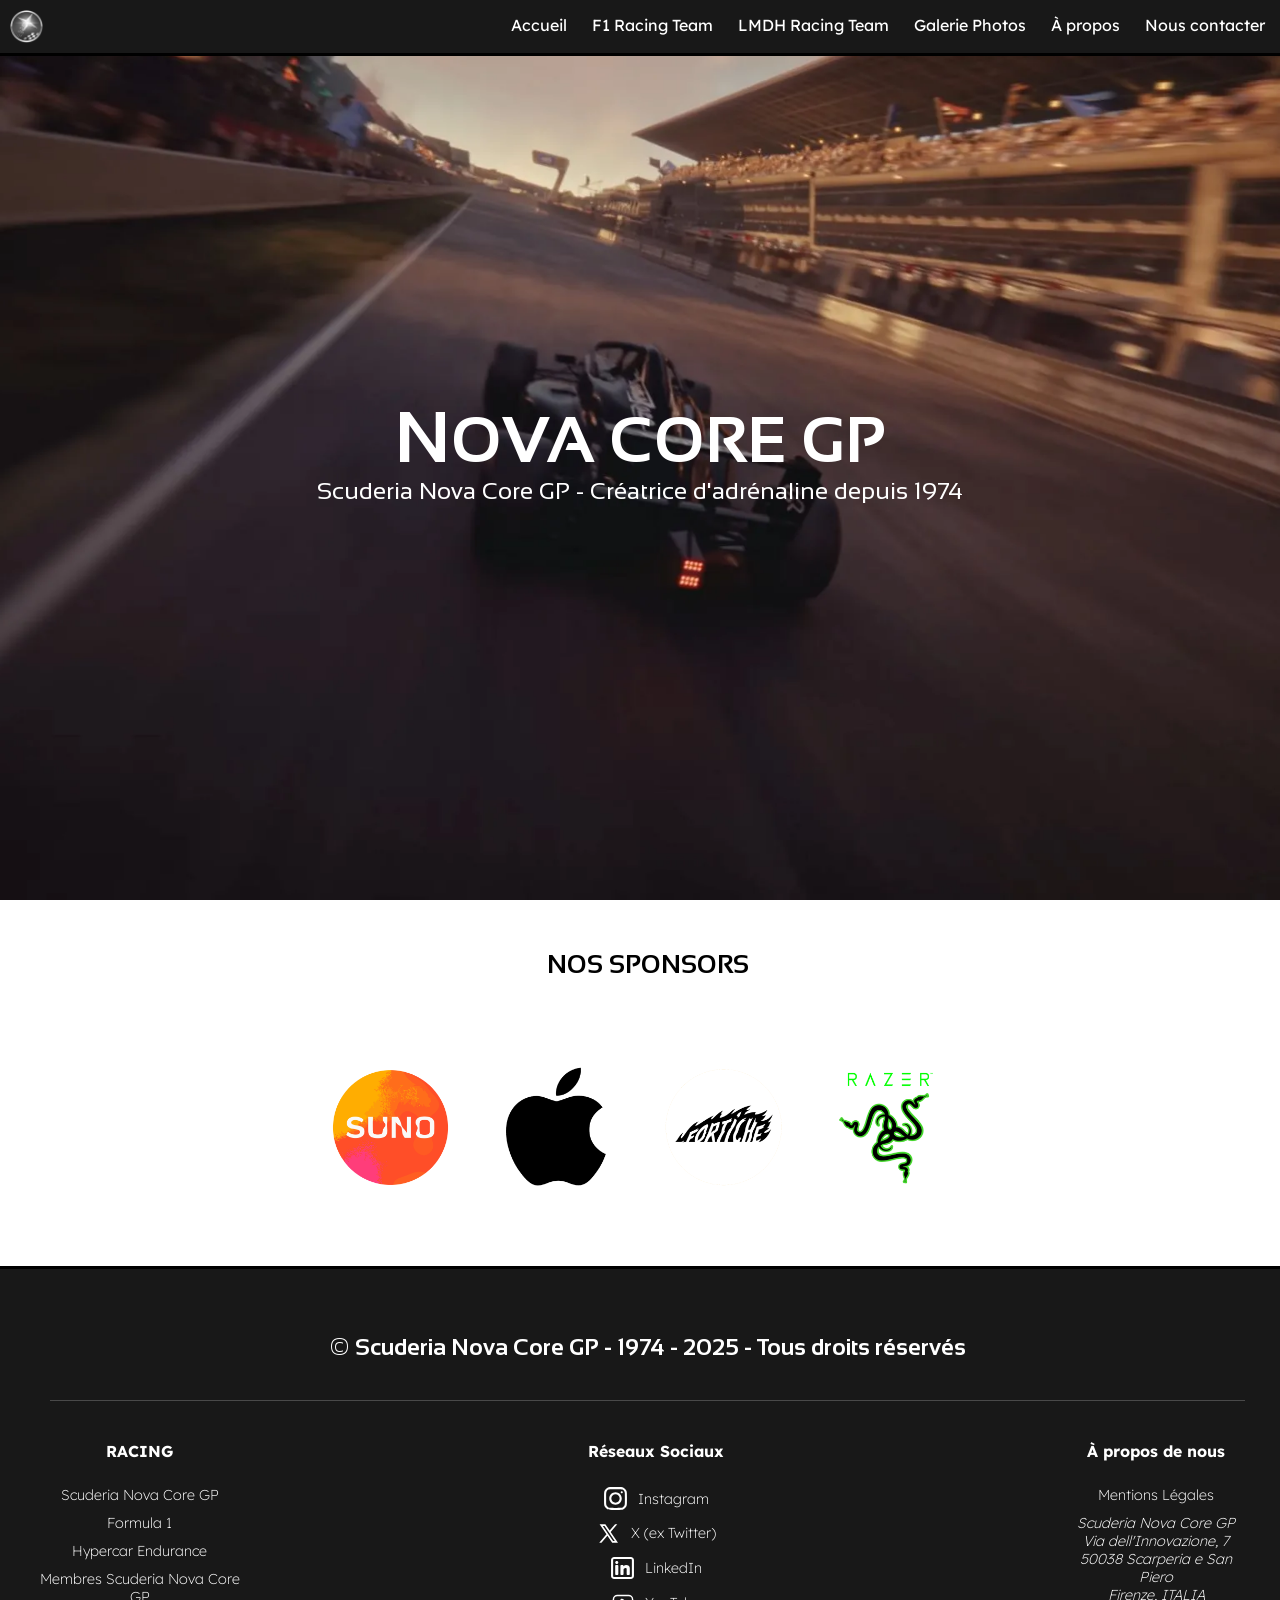
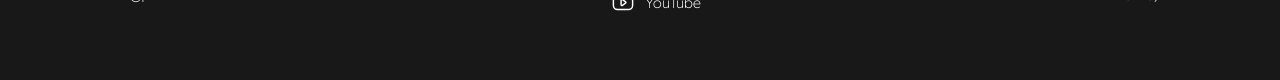
<file: index.html>
<!DOCTYPE html>
<html lang="fr">
<head>
    <meta charset="UTF-8">
    <meta name="viewport" content="width=device-width, initial-scale=1.0">
    <link rel="preconnect" href="https://fonts.googleapis.com">
    <link rel="preconnect" href="https://fonts.gstatic.com" crossorigin>
    <link href="https://fonts.googleapis.com/css2?family=Lexend:wght@100..900&family=Sansation:ital,wght@0,300;0,400;0,700;1,300;1,400;1,700&family=Zalando+Sans+Expanded:ital,wght@0,200..900;1,200..900&display=swap" rel="stylesheet">
    <link rel="stylesheet" href="styles.css">
    <title>Scuderia Nova Core GP - Homepage</title>
</head>
<body>
    <header>
        <section class="h1_title">
            <h1>N<span>OVA CORE GP</span></h1>
            <p>Scuderia Nova Core GP - Créatrice d'adrénaline depuis 1974</p>
        </section>

        <div class="header_nav">
            <img src="assets/images/NCGP_logo.png" alt="Logo Nova Core GP">
            <nav>
                <ul>
                    <li><a href="index.html">Accueil</a></li>
                    <li><a href="formula1/NovaCoreF1.html">F1 Racing Team</a></li>
                    <li><a href="lmdh/NovaCoreLMDH.html">LMDH Racing Team</a></li>
                    <li><a href="nav/gallery.html">Galerie Photos</a></li>
                    <li><a href="nav/aboutus.html">À propos</a></li>
                    <li><a href="nav/contact.html">Nous contacter</a></li>
                </ul>
            </nav>
        </div>
    </header>

    <main>
        <h2 id="index_h2">NOS SPONSORS</h2>
        <div class="sponsors">
            <a href="https://suno.com/" target="_blank"><img src="assets/images/Suno-Logo.png" alt="suno.com | AI Music"></a>
            <a href="https://www.apple.com/fr/" target="_blank"><img src="assets/images/Apple-Logo.png" alt="apple.com | Think Different"></a>
            <a href="https://forticheprod.com/" target="_blank"><img src="assets/images/Fortiche_Logo.png" alt="forticheprod.com | Fortiche Studio"></a>
            <a href="https://www.razer.com/fr-fr/" target="_blank"><img src="assets/images/Razer_Logo.png" alt="razer.com | For gamers. By gamers."></a>
        </div>
    </main>

    <footer>
        <h3>&copy; Scuderia Nova Core GP - 1974 - 2025 - Tous droits réservés</h3>

        <div class="footer_info">
            <nav class="footer_nav racing">
                <h4>RACING</h4>
                <a href="index.html">Scuderia Nova Core GP</a>
                <a href="formula1/NovaCoreF1.html">Formula 1</a>
                <a href="lmdh/NovaCoreLMDH.html">Hypercar Endurance</a>
                <a href="nav/apropos.html">Membres Scuderia Nova Core GP</a>
            </nav>

            <nav class="footer_nav socials">
                <h4>Réseaux Sociaux</h4>
                <div class="social instragram">
                    <img src="assets/images/instagram-svg.svg" alt="Logo Instagram">
                    <a href="https://www.instagram.com/" target="_blank">Instagram</a>
                </div>

                <div class="social X_page">
                    <img src="assets/images/X-svg.svg" alt="Logo X">
                    <a href="https://x.com/?lang=fr" target="_blank">X (ex Twitter)</a>
                </div>
                
                <div class="social Linkedin">
                    <img src="assets/images/linkedin-svg.svg" alt="Logo LinkedIn">
                    <a href="https://fr.linkedin.com/" target="_blank">LinkedIn</a>
                </div>

                <div class="social Youtube">
                    <img src="assets/images/youtube-svg.svg" alt="Logo YouTube">
                    <a href="https://www.youtube.com/" target="_blank">YouTube</a>
                </div>
            </nav>

            <nav class="footer_nav about_us">
                <h4>À propos de nous</h4>
                <a href="">Mentions Légales</a>
                <address>
                    <p>Scuderia Nova Core GP</p>
                    <p>Via dell'Innovazione, 7</p>
                    <p>50038 Scarperia e San Piero</p>
                    <p>Firenze, ITALIA</p>
                </address>
            </nav>
        </div>
    </footer>
</body>
</html>
</file>
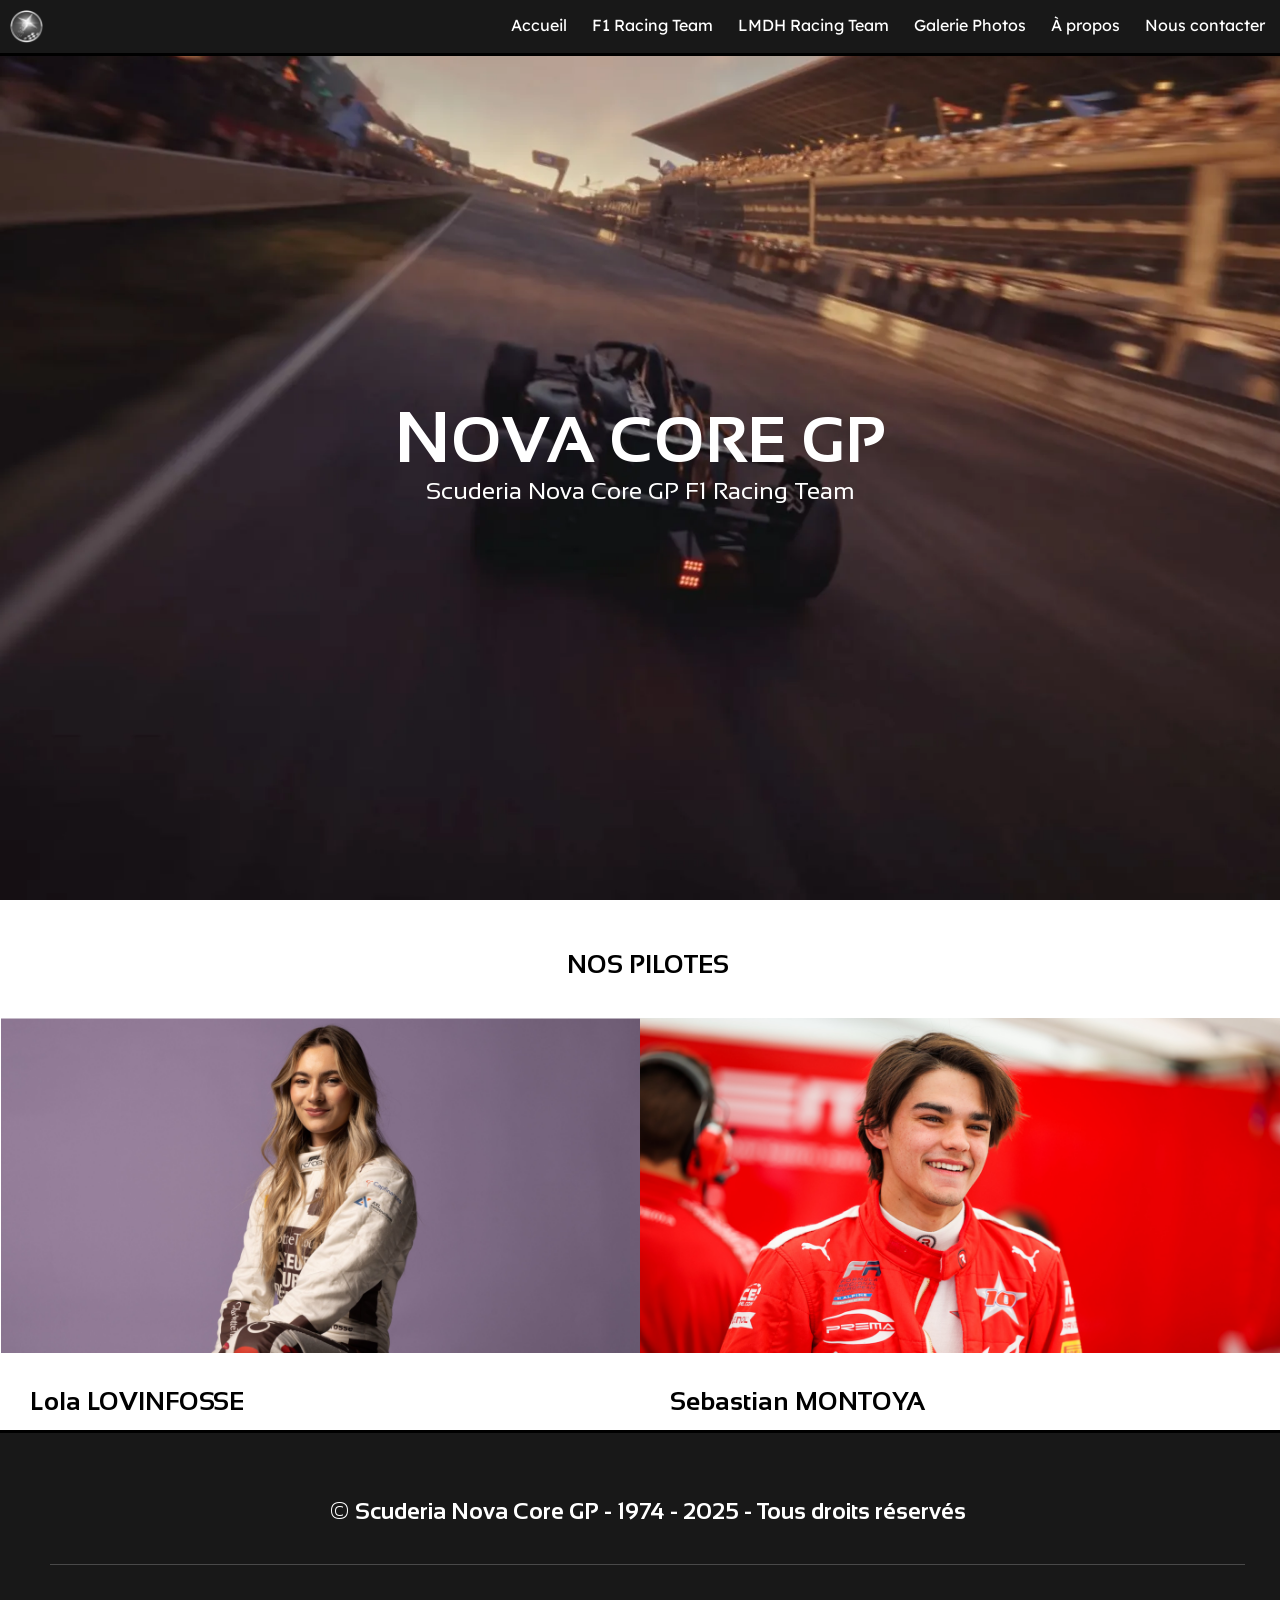
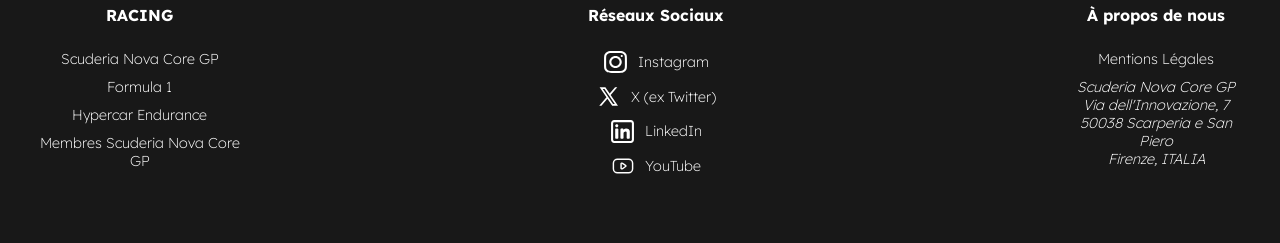
<file: formula1/NovaCoreF1.html>
<!DOCTYPE html>
<html lang="fr">
<head>
    <meta charset="UTF-8">
    <meta name="viewport" content="width=device-width, initial-scale=1.0">
    <link rel="preconnect" href="https://fonts.googleapis.com">
    <link rel="preconnect" href="https://fonts.gstatic.com" crossorigin>
    <link href="https://fonts.googleapis.com/css2?family=Lexend:wght@100..900&family=Sansation:ital,wght@0,300;0,400;0,700;1,300;1,400;1,700&family=Zalando+Sans+Expanded:ital,wght@0,200..900;1,200..900&display=swap" rel="stylesheet">
    <link rel="stylesheet" href="../styles.css">
    <title>Nova Core GP - F1 Racing Team</title>
</head>
<body>
    <header>
        <section class="h1_title">
            <h1>N<span>OVA CORE GP</span></h1>
            <p>Scuderia Nova Core GP F1 Racing Team</p>
        </section>

        <div class="header_nav">
            <img src="../assets/images/NCGP_logo.png" alt="Logo Nova Core GP">
            <nav>
                <ul>
                    <li><a href="../index.html">Accueil</a></li>
                    <li><a href="NovaCoreF1.html">F1 Racing Team</a></li>
                    <li><a href="../lmdh/NovaCoreLMDH.html">LMDH Racing Team</a></li>
                    <li><a href="../nav/gallery.html">Galerie Photos</a></li>
                    <li><a href="../nav/aboutus.html">À propos</a></li>
                    <li><a href="../nav/contact.html">Nous contacter</a></li>
                </ul>
            </nav>
        </div>
    </header>

    <main>
        <h2 id="F1_h2">NOS PILOTES</h2>
        <section class="photos_pilotes">
            <div class="pilote lola">
                <img src="../assets/images/lola_lovinfosse_photo.png" alt="Photo de Lola Lovinfosse">
                <h2>Lola LOVINFOSSE</h2>
            </div>

            <div class="pilote sebastian">
                <img src="../assets/images/sebastian_montoya_photo.png" alt="Photo de Sebastian Montoya">
                <h2>Sebastian MONTOYA</h2>
            </div>
        </section>

    </main>
    
    <footer>
        <h3>&copy; Scuderia Nova Core GP - 1974 - 2025 - Tous droits réservés</h3>

        <div class="footer_info">
            <nav class="footer_nav racing">
                <h4>RACING</h4>
                <a href="index.html">Scuderia Nova Core GP</a>
                <a href="formula1/NovaCoreF1.html">Formula 1</a>
                <a href="lmdh/NovaCoreLMDH.html">Hypercar Endurance</a>
                <a href="nav/apropos.html">Membres Scuderia Nova Core GP</a>
            </nav>

            <nav class="footer_nav socials">
                <h4>Réseaux Sociaux</h4>
                <div class="social instragram">
                    <img src="../assets/images/instagram-svg.svg" alt="Logo Instagram">
                    <a href="https://www.instagram.com/" target="_blank">Instagram</a>
                </div>

                <div class="social X_page">
                    <img src="../assets/images/X-svg.svg" alt="Logo X">
                    <a href="https://x.com/?lang=fr" target="_blank">X (ex Twitter)</a>
                </div>
                
                <div class="social Linkedin">
                    <img src="../assets/images/linkedin-svg.svg" alt="Logo LinkedIn">
                    <a href="https://fr.linkedin.com/" target="_blank">LinkedIn</a>
                </div>

                <div class="social Youtube">
                    <img src="../assets/images/youtube-svg.svg" alt="Logo YouTube">
                    <a href="https://www.youtube.com/" target="_blank">YouTube</a>
                </div>
            </nav>

            <nav class="footer_nav about_us">
                <h4>À propos de nous</h4>
                <a href="">Mentions Légales</a>
                <address>
                    <p>Scuderia Nova Core GP</p>
                    <p>Via dell'Innovazione, 7</p>
                    <p>50038 Scarperia e San Piero</p>
                    <p>Firenze, ITALIA</p>
                </address>
            </nav>
        </div>
    </footer>
</body>
</html>
</file>
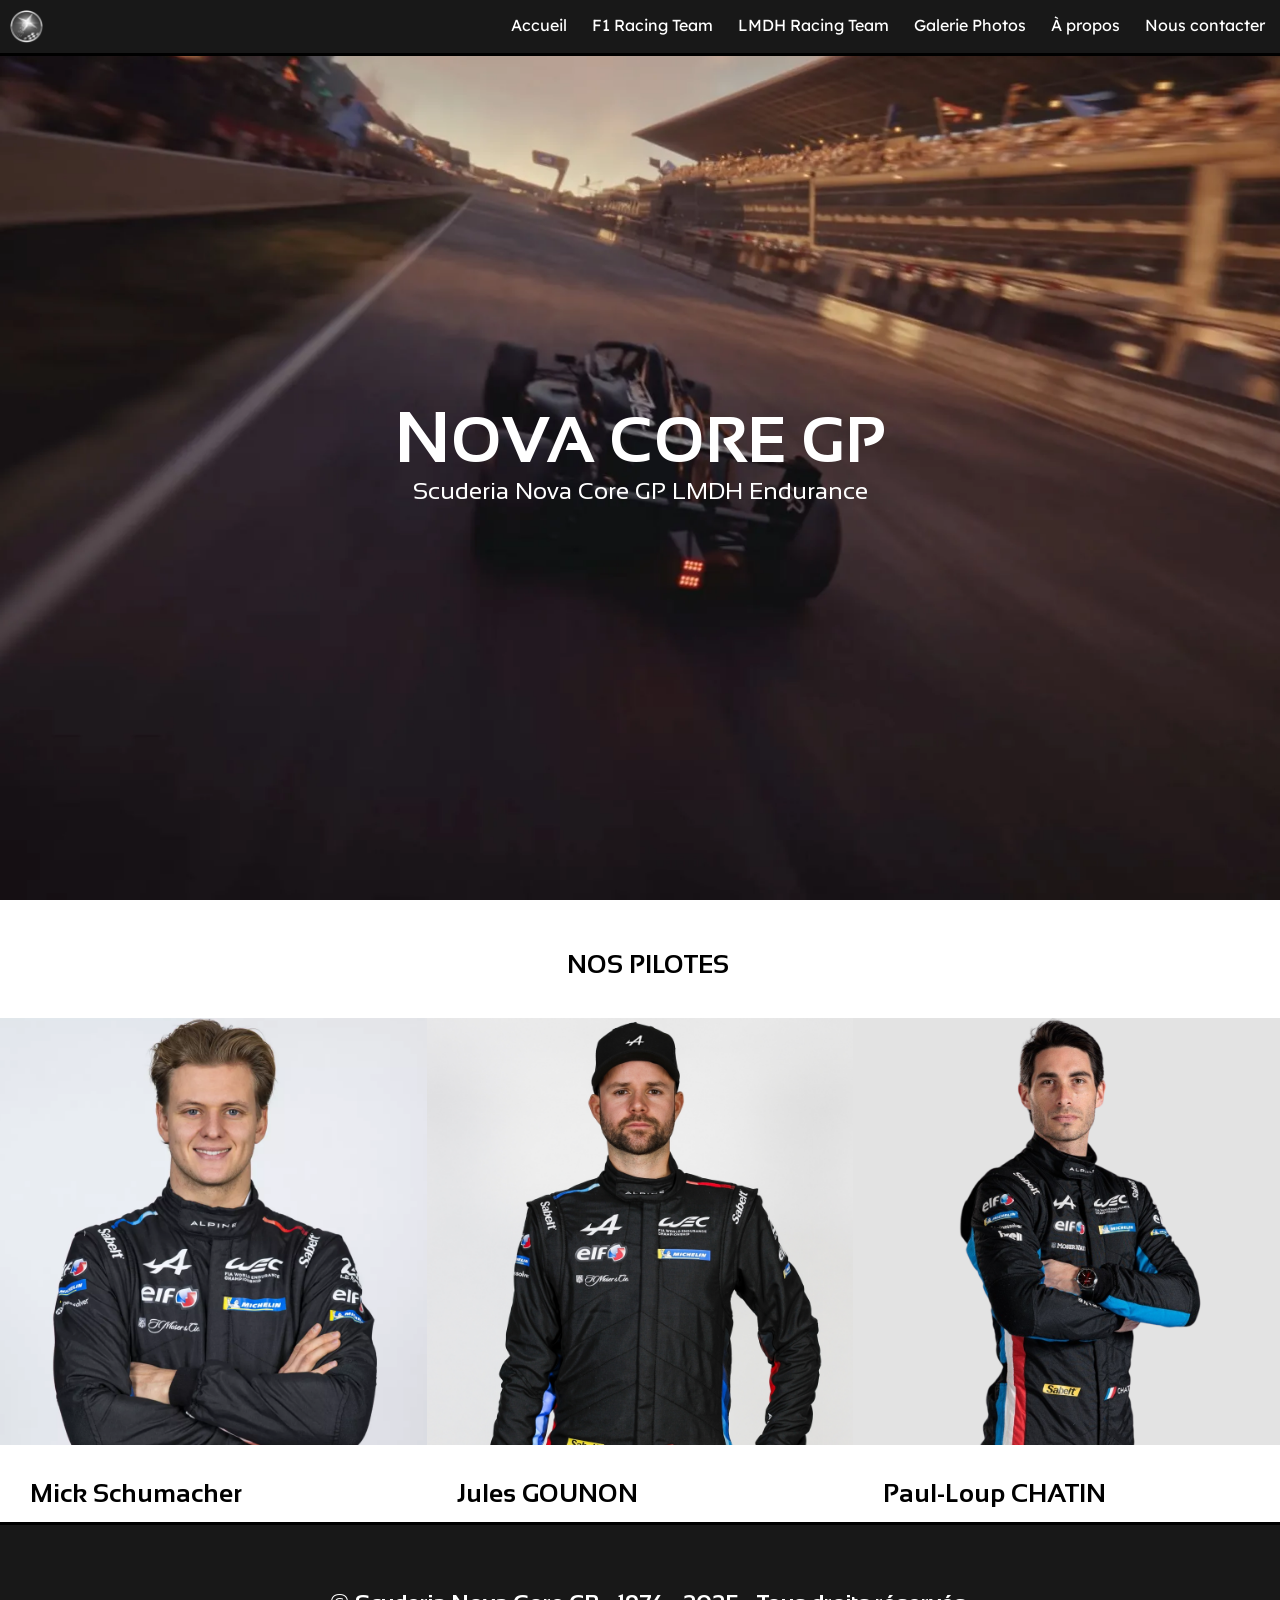
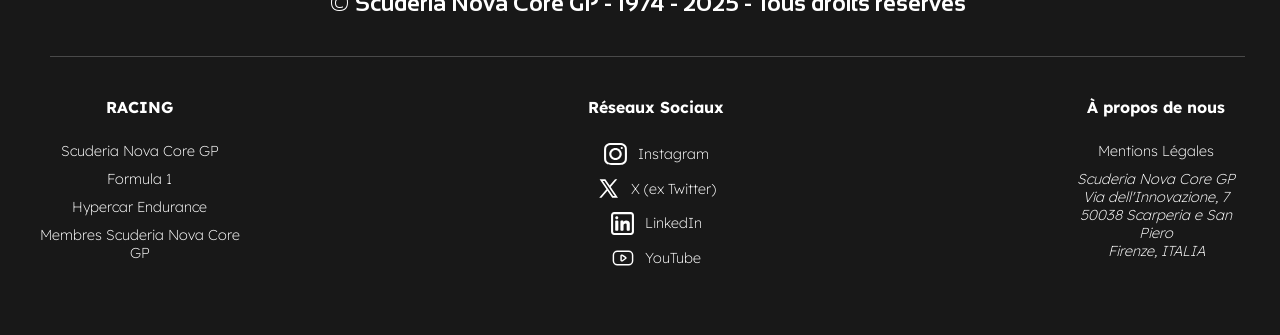
<file: lmdh/NovaCoreLMDH.html>
<!DOCTYPE html>
<html lang="fr">
<head>
    <meta charset="UTF-8">
    <meta name="viewport" content="width=device-width, initial-scale=1.0">
    <link rel="preconnect" href="https://fonts.googleapis.com">
    <link rel="preconnect" href="https://fonts.gstatic.com" crossorigin>
    <link href="https://fonts.googleapis.com/css2?family=Lexend:wght@100..900&family=Sansation:ital,wght@0,300;0,400;0,700;1,300;1,400;1,700&family=Zalando+Sans+Expanded:ital,wght@0,200..900;1,200..900&display=swap" rel="stylesheet">
    <link rel="stylesheet" href="../styles.css">
    <title>Nova Core GP - LMDH Racing Team</title>
</head>
<body>
    <header>
        <section class="h1_title">
            <h1>N<span>OVA CORE GP</span></h1>
            <p>Scuderia Nova Core GP LMDH Endurance</p>
        </section>

        <div class="header_nav">
            <img src="../assets/images/NCGP_logo.png" alt="Logo Nova Core GP">
            <nav>
                <ul>
                    <li><a href="../index.html">Accueil</a></li>
                    <li><a href="../formula1/NovaCoreF1.html">F1 Racing Team</a></li>
                    <li><a href="NovaCoreLMDH.html">LMDH Racing Team</a></li>
                    <li><a href="../nav/gallery.html">Galerie Photos</a></li>
                    <li><a href="../nav/aboutus.html">À propos</a></li>
                    <li><a href="../nav/contact.html">Nous contacter</a></li>
                </ul>
            </nav>
        </div>
    </header>

    <main>
        <h2 id="F1_h2">NOS PILOTES</h2>
        <section class="photos_pilotes">
            <div class="pilote mick">
                <img src="../assets/images/mick_schumacher_photo.png" alt="Photo de Mick Schumacher">
                <h2>Mick Schumacher</h2>
            </div>
            
            <div class="pilote edvard">
                <img src="../assets/images/jules_gounon_photo.png" alt="Photo de Jules Gounon">
                <h2>Jules GOUNON</h2>
            </div>

            <div class="pilote peter">
                <img src="../assets/images/paul_loup_chatin_photo.png" alt="Photo de Paul-Loup Chatin">
                <h2>Paul-Loup CHATIN</h2>
            </div>
        </section>
    </main>
    
    <footer>
        <h3>&copy; Scuderia Nova Core GP - 1974 - 2025 - Tous droits réservés</h3>

        <div class="footer_info">
            <nav class="footer_nav racing">
                <h4>RACING</h4>
                <a href="index.html">Scuderia Nova Core GP</a>
                <a href="formula1/NovaCoreF1.html">Formula 1</a>
                <a href="lmdh/NovaCoreLMDH.html">Hypercar Endurance</a>
                <a href="nav/apropos.html">Membres Scuderia Nova Core GP</a>
            </nav>

            <nav class="footer_nav socials">
                <h4>Réseaux Sociaux</h4>
                <div class="social instragram">
                    <img src="../assets/images/instagram-svg.svg" alt="Logo Instagram">
                    <a href="https://www.instagram.com/" target="_blank">Instagram</a>
                </div>

                <div class="social X_page">
                    <img src="../assets/images/X-svg.svg" alt="Logo X">
                    <a href="https://x.com/?lang=fr" target="_blank">X (ex Twitter)</a>
                </div>
                
                <div class="social Linkedin">
                    <img src="../assets/images/linkedin-svg.svg" alt="Logo LinkedIn">
                    <a href="https://fr.linkedin.com/" target="_blank">LinkedIn</a>
                </div>

                <div class="social Youtube">
                    <img src="../assets/images/youtube-svg.svg" alt="Logo YouTube">
                    <a href="https://www.youtube.com/" target="_blank">YouTube</a>
                </div>
            </nav>

            <nav class="footer_nav about_us">
                <h4>À propos de nous</h4>
                <a href="">Mentions Légales</a>
                <address>
                    <p>Scuderia Nova Core GP</p>
                    <p>Via dell'Innovazione, 7</p>
                    <p>50038 Scarperia e San Piero</p>
                    <p>Firenze, ITALIA</p>
                </address>
            </nav>
        </div>
    </footer>
</body>
</html>
</file>
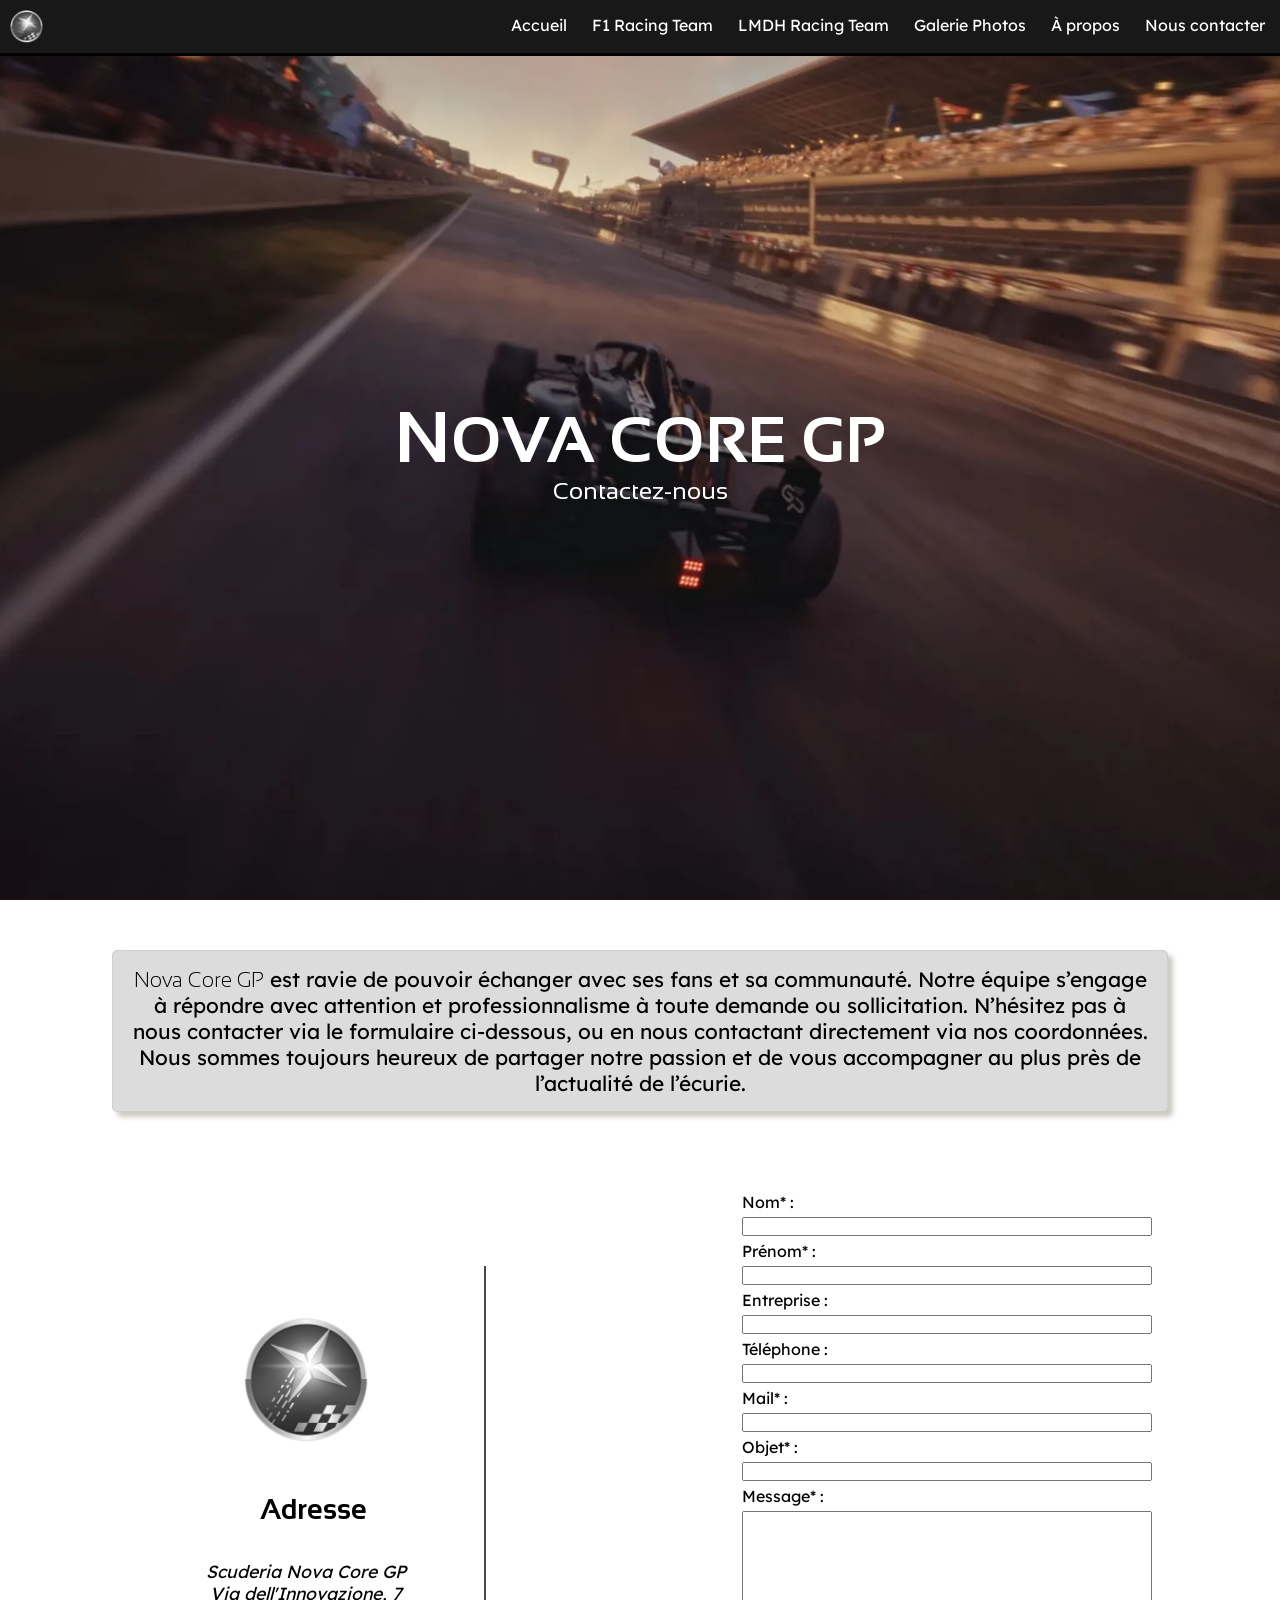
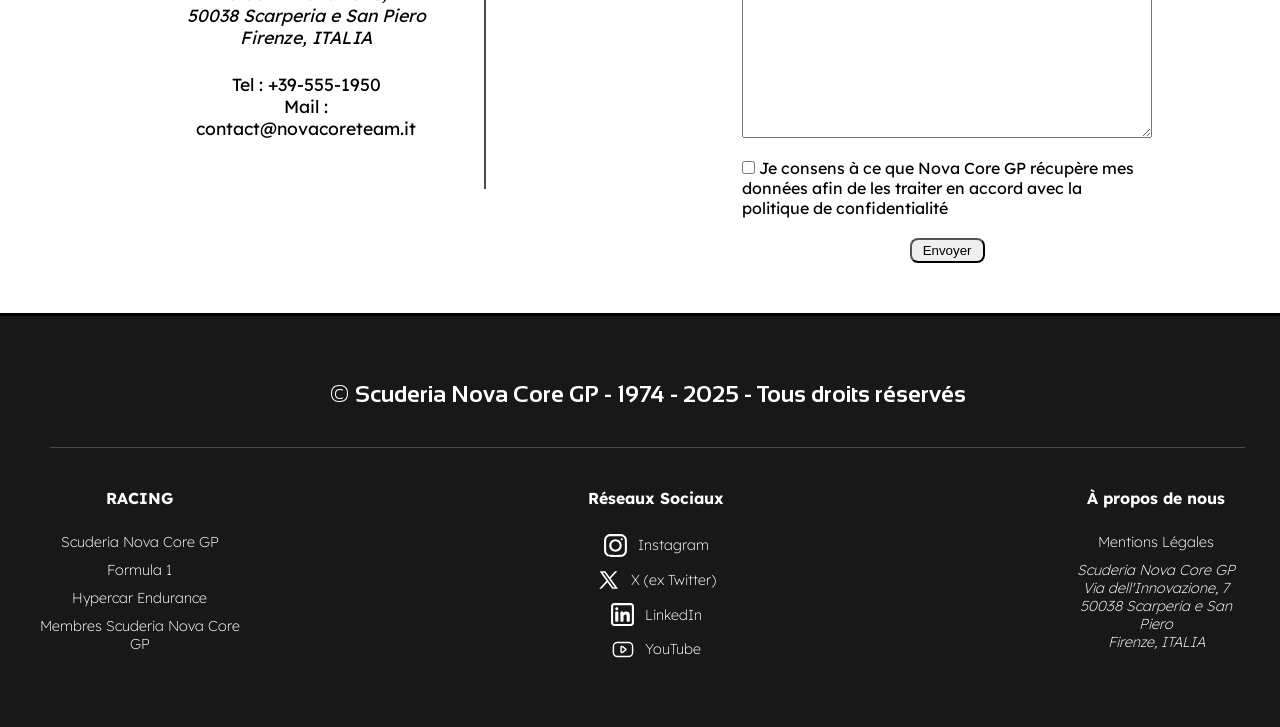
<file: nav/contact.html>
<!DOCTYPE html>
<html lang="fr">
<head>
    <meta charset="UTF-8">
    <meta name="viewport" content="width=device-width, initial-scale=1.0">
    <link rel="preconnect" href="https://fonts.googleapis.com">
    <link rel="preconnect" href="https://fonts.gstatic.com" crossorigin>
    <link href="https://fonts.googleapis.com/css2?family=Lexend:wght@100..900&family=Sansation:ital,wght@0,300;0,400;0,700;1,300;1,400;1,700&family=Zalando+Sans+Expanded:ital,wght@0,200..900;1,200..900&display=swap" rel="stylesheet">
    <link rel="stylesheet" href="../styles.css">
    <title>Scuderia Nova Core GP - Contact</title>
</head>
<body>
    <header>
        <section class="h1_title">
            <h1>N<span>OVA CORE GP</span></h1>
            <p>Contactez-nous</p>
        </section>

        <div class="header_nav">
            <img src="../assets/images/NCGP_logo.png" alt="Logo Nova Core GP">
            <nav>
                <ul>
                    <li><a href="../index.html">Accueil</a></li>
                    <li><a href="../formula1/NovaCoreF1.html">F1 Racing Team</a></li>
                    <li><a href="../lmdh/NovaCoreLMDH.html">LMDH Racing Team</a></li>
                    <li><a href="gallery.html">Galerie Photos</a></li>
                    <li><a href="aboutus.html">À propos</a></li>
                    <li><a href="contact.html">Nous contacter</a></li>
                </ul>
            </nav>
        </div>
    </header>

    <main>

        <p id="contact_us_p"><span>Nova Core GP</span> est ravie de pouvoir échanger avec ses fans et sa communauté. Notre équipe s’engage à répondre avec attention et professionnalisme à toute demande ou sollicitation. N’hésitez pas à nous contacter via le formulaire ci-dessous, ou en nous contactant directement via nos coordonnées. Nous sommes toujours heureux de partager notre passion et de vous accompagner au plus près de l’actualité de l’écurie.</p>

        <section class="contact">
            <div id="contact_adress">
                <img src="../assets/images/NCGP_logo.png" alt="Logo Nova Core GP">
                <h3>Adresse</h3>
                <address>
                    <p>Scuderia Nova Core GP</p>
                    <p>Via dell'Innovazione, 7</p>
                    <p>50038 Scarperia e San Piero</p>
                    <p>Firenze, ITALIA</p>
                </address>

                <div id="novacore_data">
                    <a href="tel:+39-555-1950">Tel : +39-555-1950</a>
                    <a href="mailto:contact@novacoreteam.it">Mail : contact@novacoreteam.it</a>
                </div>
            </div>
            
            <div id="contact_form"></div>
                <form action="#" method="POST">
                    
                    <label for="lastname" aria-label="lastname">Nom* :</label>
                    <input type="text" id="lastname" name="lastname" required="required" aria-required="true">
                        
                    <label for="firtname" aria-label="firstname">Prénom* :</label>
                    <input type="text" id="firtname" name="firtname" required="required" aria-required="true">

                    <label for="agency" aria-label="agency">Entreprise :</label>
                    <input type="text" id="agency" name="agency">

                    <label for="tel" aria-label="tel">Téléphone :</label>
                    <input type="tel" id="tel" name="tel" aria-invalid="false">

                    <label for="mail" aria-label="mail">Mail* :</label>
                    <input type="email" id="mail" name="mail" required="required" aria-required="true" aria-invalid="false">

                    <label for="object" aria-label="object">Objet* :</label>
                    <input type="text" id="object" name="object" required="required" aria-required="true">

                    <label for="message" aria-label="message">Message* :</label>
                    <textarea id="message" rows="15" required="required" aria-required="true"></textarea>

                    <div id="confirm_form">
                        <input type="checkbox" id="confirm" name="valid" required="required" aria-required="true">
                        <label for="confirm" aria-label="confirm">Je consens à ce que Nova Core GP récupère mes données afin de les traiter en accord avec la politique de confidentialité</label>
                    </div>

                    <button aria-label="envoyer" id="send" type="submit" value="envoyer">Envoyer</button>
                </form>
        </section>
    </main>

    <footer>
        <h3>&copy; Scuderia Nova Core GP - 1974 - 2025 - Tous droits réservés</h3>

        <div class="footer_info">
            <nav class="footer_nav racing">
                <h4>RACING</h4>
                <a href="../index.html">Scuderia Nova Core GP</a>
                <a href="../formula1/NovaCoreF1.html">Formula 1</a>
                <a href="../lmdh/NovaCoreLMDH.html">Hypercar Endurance</a>
                <a href="aboutus.html">Membres Scuderia Nova Core GP</a>
            </nav>

            <nav class="footer_nav socials">
                <h4>Réseaux Sociaux</h4>
                <div class="social instragram">
                    <img src="../assets/images/instagram-svg.svg" alt="Logo Instagram">
                    <a href="https://www.instagram.com/" target="_blank">Instagram</a>
                </div>

                <div class="social X_page">
                    <img src="../assets/images/X-svg.svg" alt="Logo X">
                    <a href="https://x.com/?lang=fr" target="_blank">X (ex Twitter)</a>
                </div>
                
                <div class="social Linkedin">
                    <img src="../assets/images/linkedin-svg.svg" alt="Logo LinkedIn">
                    <a href="https://fr.linkedin.com/" target="_blank">LinkedIn</a>
                </div>

                <div class="social Youtube">
                    <img src="../assets/images/youtube-svg.svg" alt="Logo YouTube">
                    <a href="https://www.youtube.com/" target="_blank">YouTube</a>
                </div>
            </nav>

            <nav class="footer_nav about_us">
                <h4>À propos de nous</h4>
                <a href="">Mentions Légales</a>
                <address>
                    <p>Scuderia Nova Core GP</p>
                    <p>Via dell'Innovazione, 7</p>
                    <p>50038 Scarperia e San Piero</p>
                    <p>Firenze, ITALIA</p>
            </address>
            </nav>
        </div>
    </footer>
</body>
</html>
</file>
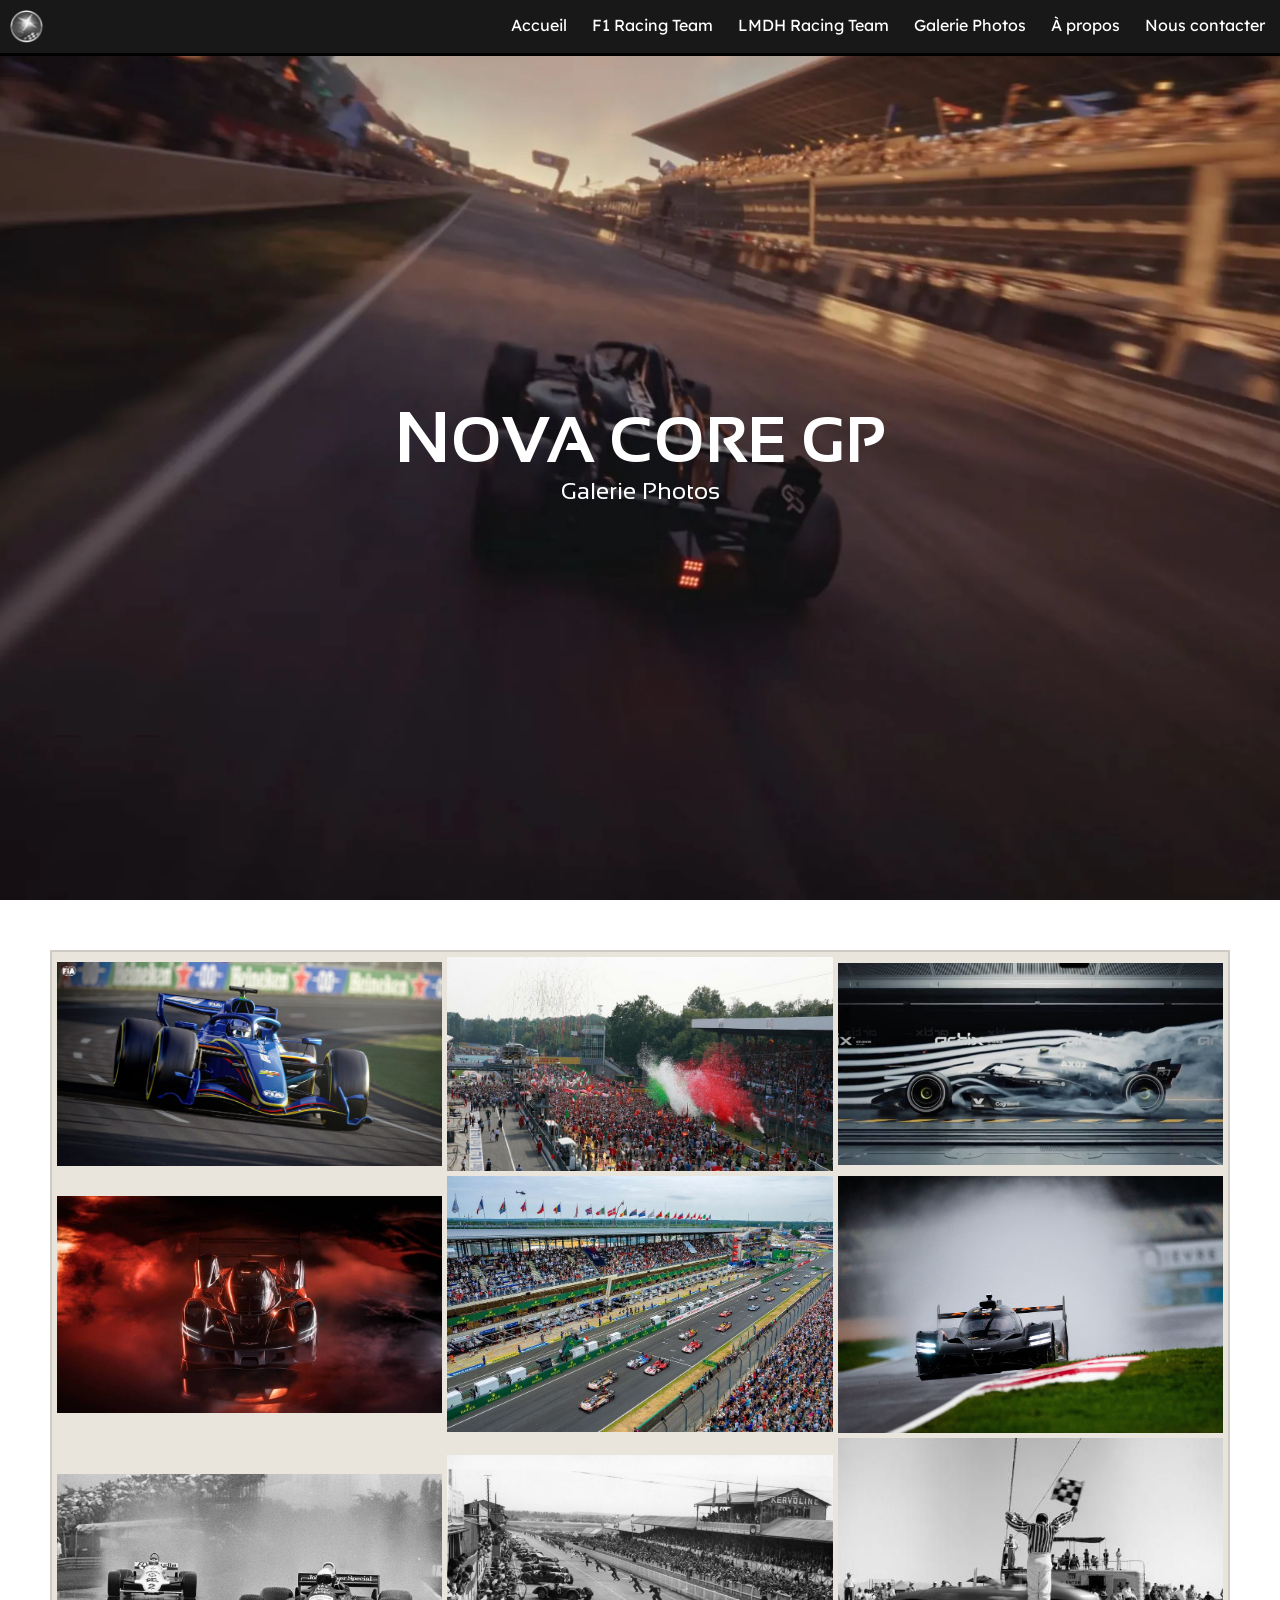
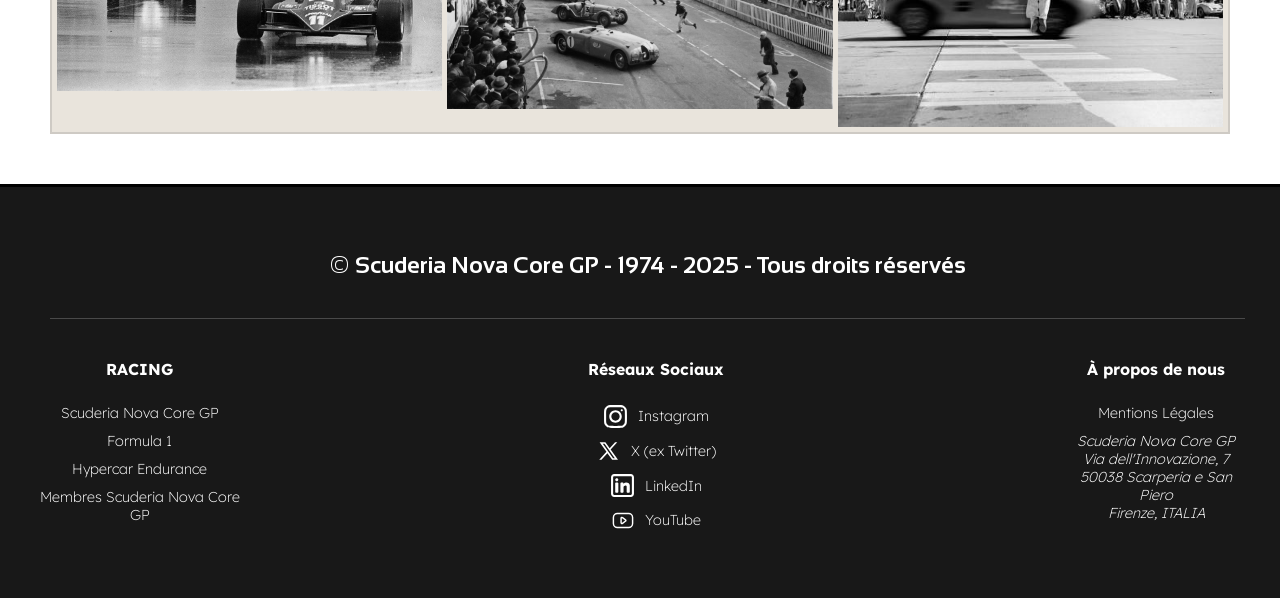
<file: nav/gallery.html>
<!DOCTYPE html>
<html lang="fr">
<head>
    <meta charset="UTF-8">
    <meta name="viewport" content="width=device-width, initial-scale=1.0">
    <link rel="preconnect" href="https://fonts.googleapis.com">
    <link rel="preconnect" href="https://fonts.gstatic.com" crossorigin>
    <link href="https://fonts.googleapis.com/css2?family=Lexend:wght@100..900&family=Sansation:ital,wght@0,300;0,400;0,700;1,300;1,400;1,700&family=Zalando+Sans+Expanded:ital,wght@0,200..900;1,200..900&display=swap" rel="stylesheet">
    <link rel="stylesheet" href="../styles.css">
    <title>Scuderia Nova Core GP - Gallery</title>
</head>
<body>
    <header>
        <section class="h1_title">
            <h1>N<span>OVA CORE GP</span></h1>
            <p>Galerie Photos</p>
        </section>

        <div class="header_nav">
            <img src="../assets/images/NCGP_logo.png" alt="Logo Nova Core GP">
            <nav>
                <ul>
                    <li><a href="../index.html">Accueil</a></li>
                    <li><a href="../formula1/NovaCoreF1.html">F1 Racing Team</a></li>
                    <li><a href="../lmdh/NovaCoreLMDH.html">LMDH Racing Team</a></li>
                    <li><a href="gallery.html">Galerie Photos</a></li>
                    <li><a href="aboutus.html">À propos</a></li>
                    <li><a href="contact.html">Nous contacter</a></li>
                </ul>
            </nav>
        </div>
    </header>

    <main>
        <div class="main_gallery">
            <img src="../assets/images/F1_2026.jpeg" alt="Photo F1 2026">
            <img src="../assets/images/monza_victory.jpg" alt="Victoire à Monza">
            <img src="../assets/images/wind_tunnel.jpg" alt="Soufflerie Usine Nova Core GP">
            <img src="../assets/images/LMDH_show.jpg" alt="Révélation de la LMDH Nova Core GP">
            <img src="../assets/images/24h_lemans_start.jpg" alt="Départ des 24h du Mans 2025">
            <img src="../assets/images/LMDH_race.jpg" alt="Course de la LMDH Nova Core GP">
            <img src="../assets/images/1981_CanadianGP.jpg" alt="GP du Canada 1981">
            <img src="../assets/images/24h_LeMans_old.jpg" alt="Course dans les années 70 au Mans">
            <img src="../assets/images/race_final_old.jpg" alt="Tour Final d'une course gagnée par Nova Core GP">
        </div>
    </main>

    <footer>
        <h3>&copy; Scuderia Nova Core GP - 1974 - 2025 - Tous droits réservés</h3>

        <div class="footer_info">
            <nav class="footer_nav racing">
                <h4>RACING</h4>
                <a href="index.html">Scuderia Nova Core GP</a>
                <a href="formula1/NovaCoreF1.html">Formula 1</a>
                <a href="lmdh/NovaCoreLMDH.html">Hypercar Endurance</a>
                <a href="nav/apropos.html">Membres Scuderia Nova Core GP</a>
            </nav>

            <nav class="footer_nav socials">
                <h4>Réseaux Sociaux</h4>
                <div class="social instragram">
                    <img src="../assets/images/instagram-svg.svg" alt="Logo Instagram">
                    <a href="https://www.instagram.com/" target="_blank">Instagram</a>
                </div>

                <div class="social X_page">
                    <img src="../assets/images/X-svg.svg" alt="Logo X">
                    <a href="https://x.com/?lang=fr" target="_blank">X (ex Twitter)</a>
                </div>
                
                <div class="social Linkedin">
                    <img src="../assets/images/linkedin-svg.svg" alt="Logo LinkedIn">
                    <a href="https://fr.linkedin.com/" target="_blank">LinkedIn</a>
                </div>

                <div class="social Youtube">
                    <img src="../assets/images/youtube-svg.svg" alt="Logo YouTube">
                    <a href="https://www.youtube.com/" target="_blank">YouTube</a>
                </div>
            </nav>

            <nav class="footer_nav about_us">
                <h4>À propos de nous</h4>
                <a href="">Mentions Légales</a>
                <address>
                    <p>Scuderia Nova Core GP</p>
                    <p>Via dell'Innovazione, 7</p>
                    <p>50038 Scarperia e San Piero</p>
                    <p>Firenze, ITALIA</p>
                </address>
            </nav>
        </div>
    </footer>
</body>
</html>
</file>
<file: styles.css>
* {
    margin: 0;
    padding: 0;
}

body {
    width: 100%;
    height: 100vh;
    font-family: "Lexend", sans-serif;
    font-style: normal;
}

a {
    color: #fff;
    text-decoration: none;
    list-style: none;
}

a:hover {
    border-bottom: 1px solid #fff;
}

/* === SECTION HEADER === */

header {
    display: flex;
    flex-direction: column;
    background-image: url(assets/images/f1-bg-index.webp);
    background-position: center;
    background-size: cover;
    height: 100%;
    justify-content: center;
}

.h1_title {
    font-family: "Sansation", sans-serif;
    font-weight: 400;
    font-style: normal;
    font-style: normal;
    color: white;
    font-size: 3em;
    text-align: center;
}

.h1_title span {
    font-size: 0.9em;
}

.h1_title p {
    font-size: 0.5em;
}

/* NAV */

.header_nav {
    display: flex;
    justify-content: space-between;
    background-color: #181818;
    border-bottom: #fff;
    padding: 10px;
    position: fixed;
    width: 100%;
    top: 0;
    right: 0;
    padding-right: 15px;
    border-bottom: 3px solid #000;
    z-index: 9999;
}

.header_nav img {
    width: 33px;
    padding-left: 25px;
}

.header_nav ul {
    display: flex;
    flex-direction: row;
    width: 100%;
    color: #fff;
    text-decoration: none;
    list-style: none;
    gap: 25px;
    justify-content: end;
    margin-top: 5px;
}

/* === SECTION MAIN === */

main {
    width: 100%;
}

/* PAGE INDEX */

#index_h2 {
    text-align: center;
    margin-top: 35px;
    font-family: "Sansation", sans-serif;
    font-weight: 600;
    font-style: normal;
    font-style: normal;
}

.sponsors {
    display: grid;
    grid-template-columns: repeat(4, 1fr);
    grid-template-rows: auto;
    margin: 5% 25%;
    gap: 25px;
}

.sponsors img {
    width: 100%;
}

/* PAGE F1 */

#F1_h2 {
    text-align: center;
    margin-top: 35px;
    font-family: "Sansation", sans-serif;
    font-weight: 600;
    font-style: normal;
    font-style: normal;
    margin-bottom: 25px;
}

.photos_pilotes {
    display: flex;
    flex-direction: row;
    width: 100%;
}

.photos_pilotes img {
    width: 100%;
}

.pilote {
    width: 100%;
}

.pilote > h2 {
    font-family: "Sansation", sans-serif;
    font-weight: 600;
    font-size: 1.6em;
    margin-top: 15px;
    margin-left: 15px;
}

.pilote > p {
    padding: 15px;
}

/* PAGE GALLERY */

.main_gallery {
    display: grid;
    grid-template-columns: repeat(3, 1fr);
    grid-template-rows: auto;
    margin: 50px;
    padding: 5px;
    gap: 5px;
    align-items: center;
    background-color: #e9e4dc;
    border: 2px solid #cecac4;
}

.main_gallery img {
    width: 100%;
    object-fit: cover;
    transition: all 0.8s ease-out;
}

.main_gallery img:hover {
    transform: scale(1.1);
    box-shadow: 5px 5px 5px #494949;

}

/* PAGE ABOUT US */

.AboutUs {
    width: 100%;
}

#story {
    display: flex;
    flex-direction: column;
    margin: 75px;
}

h2, h3 {
    font-family: "Sansation", sans-serif;
    font-weight: 600;
    font-size: 1.6em;
    margin-top: 15px;
    margin-left: 15px;
    padding: 15px;
}

video {
    width: 50%;
    margin: 50px;
    align-self: center;
}

.AboutUs ul {
    margin: 10px auto 10px 50px;
}

/* PAGE CONTACT */

#contact_us_p {
    background-color: #dddcdc;
    box-shadow: 5px 5px 5px #cecac4;
    border: 1px solid #d4cbcb;
    padding: 15px;
    border-radius: 5px;
    width: 80%;
    margin: 0 auto;
    text-align: center;
    font-size: 1.3em;
    margin-top: 50px;
    margin-bottom: 30px;
}

#contact_us_p > span {
    font-family: "Sansation", sans-serif;
    font-weight: 300;
}

.contact {
    display: flex;
    flex-direction: row;
    margin: 0 auto;
    padding: 50px;
    width: 80%;
}

.contact > div {
    width: 50%;
}

.contact a {
    color: #000;
}

#contact_adress {
    text-align: center;
    margin: auto 0;
    font-size: 1.1em;
    height: 100%;
    justify-self: center;
    padding: 50px;
    border-right: 2px solid #494949;
}

#contact_adress h3 {
    margin-bottom: 20px;
}

#contact_adress > img {
    width: 50%;
    margin-bottom: 15px;
}

#novacore_data {
    display: flex;
    flex-direction: column;
    margin-top: 25px;
}

form {
    display: flex;
    flex-direction: column;
    width: 80%;
    gap: 5px;
}

#confirm_form {
    margin-top: 15px;
}

#send {
    width: 75px;
    margin-top: 15px;
    padding: 3px 5px;
    border-radius: 8px;
    align-self: center;
}

/* === SECTION FOOTER === */

footer {
    background-color: #181818;
    color: #fff;
    font-size: 0.9em;
    font-weight: 200;
    text-align: center;
    padding: 35px;
    border-top: 3px solid #000;
}

.social {
    display: flex;
    align-items: center;
    justify-content: center;
}

.footer_info {
    display: flex;
    justify-content: center;
}

.footer_nav {
    display: flex;
    flex-direction: column;
    gap: 10px;
    margin-bottom: 30px;
}

footer h3 {
    padding-bottom: 40px;
    border-bottom: 1px solid #494949;
}

.footer_nav h4 {
    font-size: 1.1em;
    margin: 40px auto 15px auto;
}

.footer_nav img {
    width: 3%;
    padding-right: 10px;
}

/* === MEDIA QUERIES === */

@media screen and (max-width: 925px){
    .header_nav {
        flex-direction: column;
        text-align: center;
        align-items: center;
    }

    .header_nav img {
    padding-left: 0;
    margin-bottom: 15px;
    }
    .header_nav ul {
        flex-direction: column;
        gap: 15px;
    }

    .photos_pilotes {
    flex-direction: column;
}

    .sponsors {
    margin: 5% 5%;
    gap: 25px;
    }

    video {
    width: 95%;
    }

    .contact {
        padding: 5px;
        flex-direction: column;
        align-items: center;  
    }

    #contact_adress {
        border-right: none;
        border-bottom: 2px solid #494949;;
    }

    form {
        margin-top: 50px;
    }

    .footer_info {
        flex-direction: column;
    }

    #story {
        width: 98%;
        margin: 0;
    }
}
</file>
